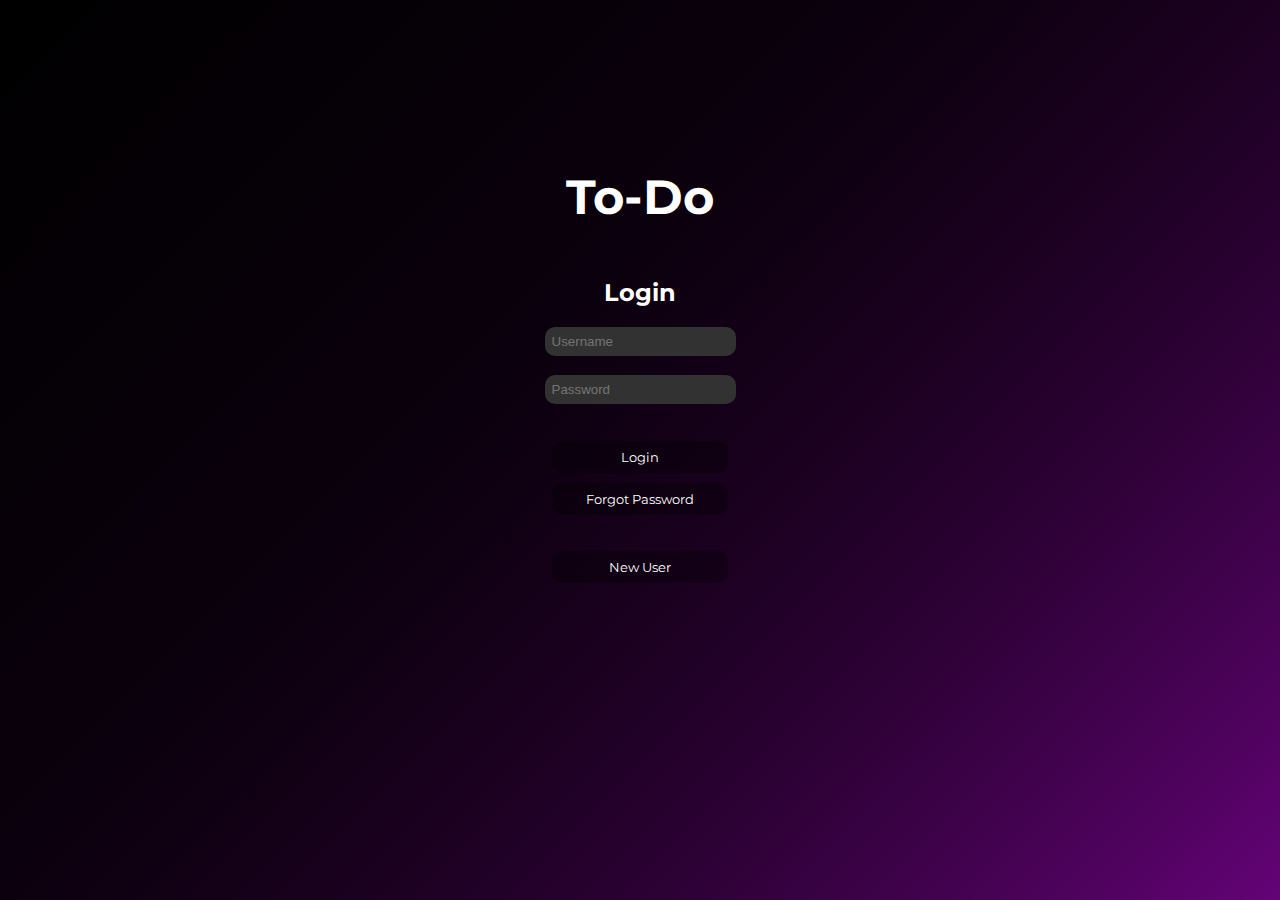
<file: JavaScriptPractice/authentification/index.html>
<!DOCTYPE html>
<html lang="en">
<head>
    <meta charset="UTF-8">
    <meta http-equiv="X-UA-Compatible" content="IE=edge">
    <meta name="viewport" content="width=device-width, initial-scale=1.0">
    <title>To-Do: Login</title>
    <link rel="stylesheet" href="style.css">
    <link href='https://fonts.googleapis.com/css?family=Montserrat' rel='stylesheet'>
    <script src="script.js" defer></script>
    <script src="https://ajax.googleapis.com/ajax/libs/jquery/3.5.1/jquery.min.js"></script>
</head>
<body>
    <div class="title">
        <h1 id="to-do">To-Do</h1>
        <h2>Login</h2>
    </div>
    <div class="textbox">
        <input type="text" id="username" placeholder="Username"><br>
        <input type="password" id="password" placeholder="Password">
    </div>
    <div class="buttons">
        <button onclick="takeInfo()" id="loginEnter">Login</button>
        <button onclick="link()">Forgot Password</button>
        <button onclick="newAccount()" id="newUser">New User</button>
    </div>
</body>
</html>
</file>
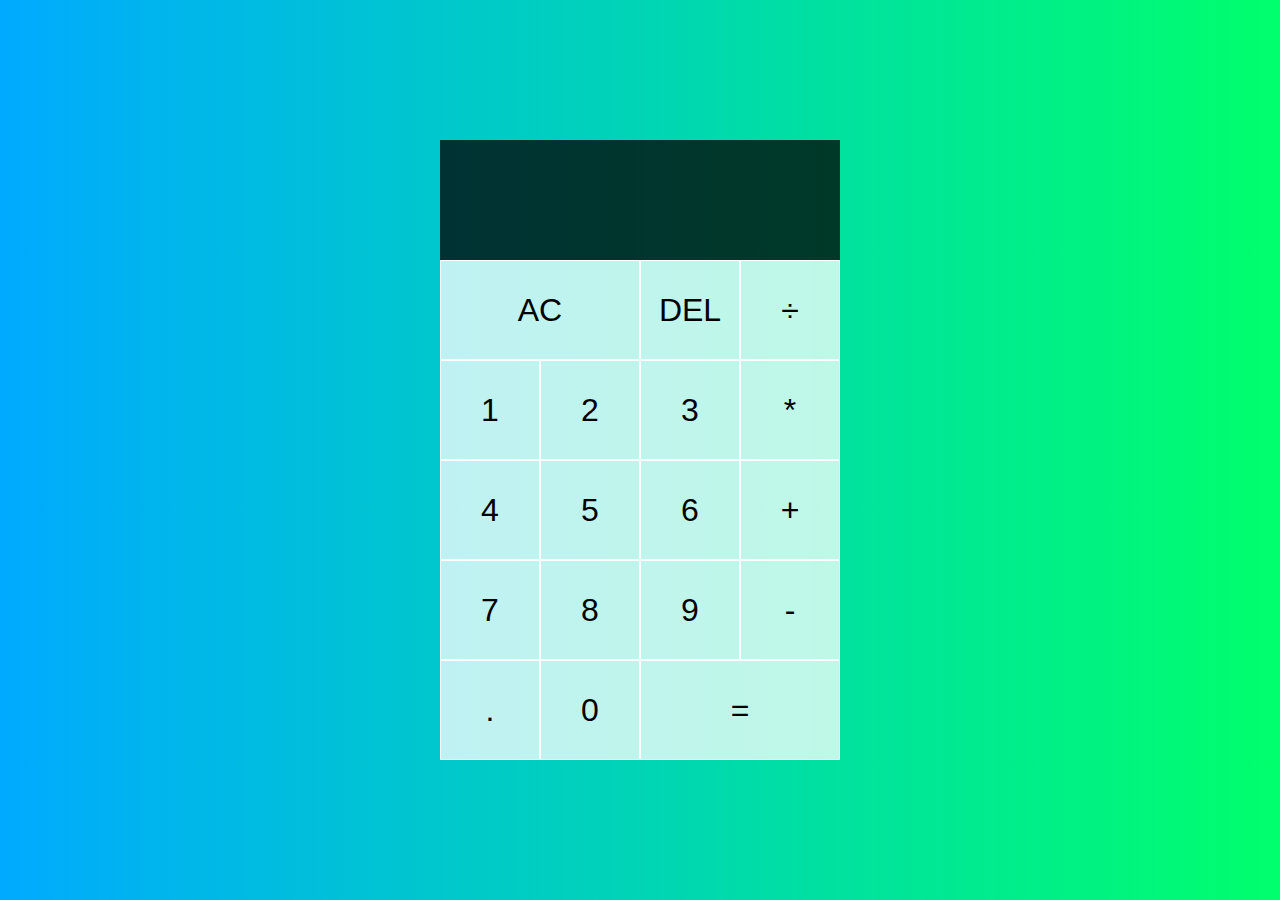
<file: JavaScriptPractice/calculator/index.html>
<!DOCTYPE html>
<html lang="en">
<head>
    <meta charset="UTF-8">
    <meta http-equiv="X-UA-Compatible" content="IE=edge">
    <meta name="viewport" content="width=device-width, initial-scale=1.0">
    <title>Calculator</title>
    <link href="styles.css" rel="stylesheet">
    <script src="script.js" defer></script>
</head>
<body>
    <div class="calculator-grid">
        <div class="output">
            <div data-previous-operand class="previous-operand"></div>
            <div data-current-operand class="current-operand"></div>
        </div>
        <button data-all-clear class="span-two">AC</button>
        <button data-delete>DEL</button>
        <button data-operation>÷</button>
        <button data-number>1</button>
        <button data-number>2</button>
        <button data-number>3</button>
        <button data-operation>*</button>
        <button data-number>4</button>
        <button data-number>5</button>
        <button data-number>6</button>
        <button data-operation>+</button>
        <button data-number>7</button>
        <button data-number>8</button>
        <button data-number>9</button>
        <button data-operation>-</button>
        <button data-number>.</button>
        <button data-number>0</button>
        <button data-equals class="span-two">=</button>
    </div>
</body>
</html>
</file>
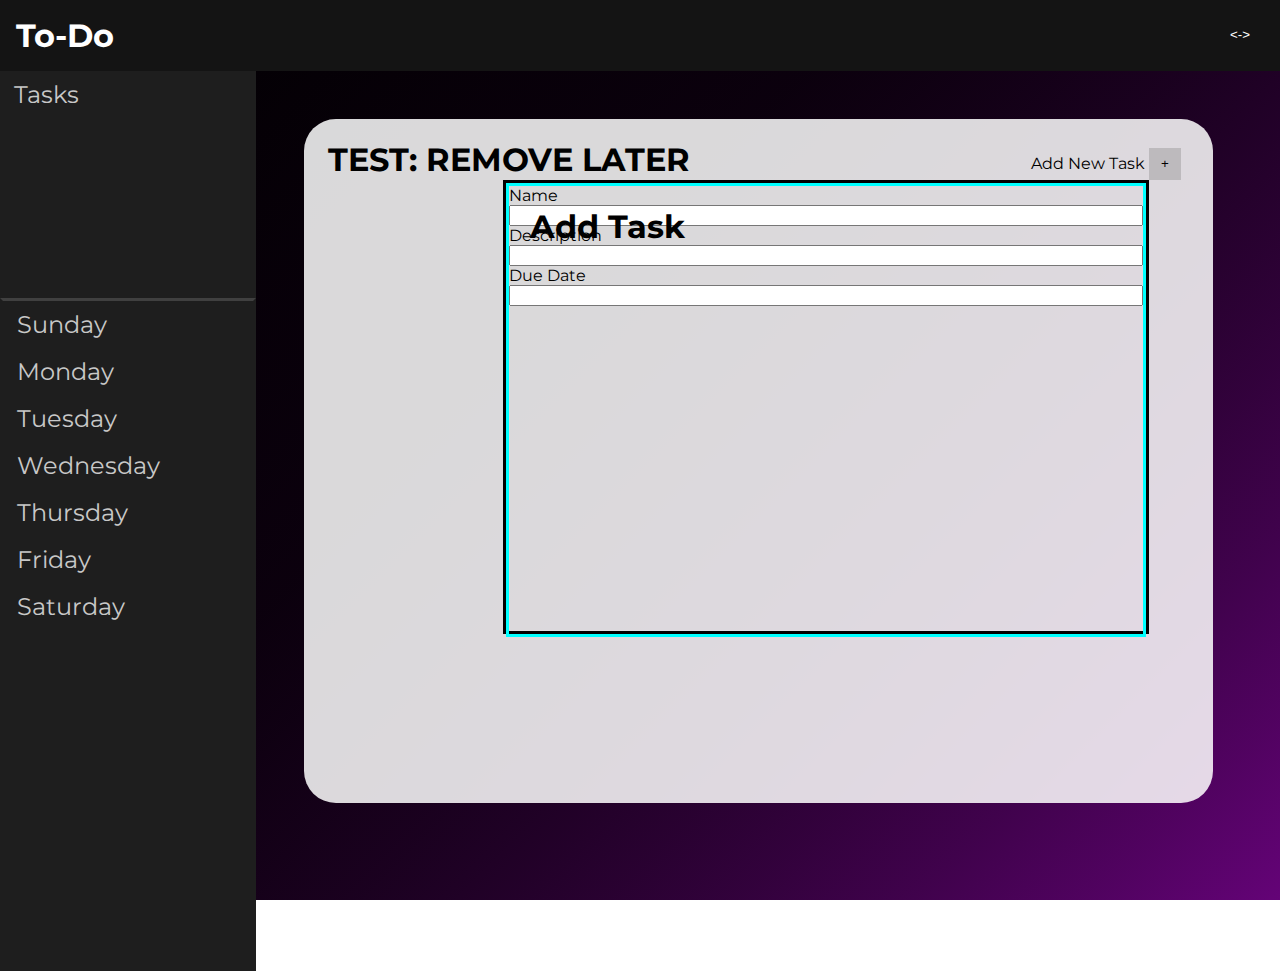
<file: JavaScriptPractice/authentification/dashboard.html>
<!DOCTYPE html>
<html lang="en">
<head>
    <meta charset="UTF-8">
    <meta http-equiv="X-UA-Compatible" content="IE=edge">
    <meta name="viewport" content="width=device-width, initial-scale=1.0">
    <title>To-Do: Dashboard</title>
    <link rel="stylesheet" href="dashboardStyle.css">
    <link href='https://fonts.googleapis.com/css?family=Montserrat' rel='stylesheet'>
    <script src="script.js" defer></script>
    <script src="https://ajax.googleapis.com/ajax/libs/jquery/3.5.1/jquery.min.js"></script>
</head>
<body>
    <div class="titlebar">
        <h1 id="to-do">To-Do</h1>
        <div class="dropdown">
            <button class="drop-button"><-></button>
            <div class="drop-menu">
                <a href="">Settings</a>
                <a href="">Sign Out</a>
            </div>
        </div>
    </div>
    <div class="full-page">
        <div class="sidebar">
            <div class="main" id="main">
                <div class="side-drop">
                    <button type="button" onclick="dropdown()" class="side-drop-btn">Tasks</button>
                    <div class="side-drop-menu" id="Tasks">
                        <button>Unfinished</button>
                        <button>Completed</button>
                    </div>
                </div>
            </div>
            <div class="daily" id="daily">
                <div class="side-drop">
                    <button type="button" onclick="dropdown()" class="side-drop-btn">Sunday</button>
                    <div class="side-drop-menu">
                        
                    </div>
                </div>
                <div class="side-drop">
                    <button type="button" onclick="dropdown()" class="side-drop-btn">Monday</button>
                    <div class="side-drop-menu">
                        
                    </div>
                </div>
                <div class="side-drop">
                    <button type="button" onclick="dropdown()" class="side-drop-btn">Tuesday</button>
                    <div class="side-drop-menu">
                        
                    </div>
                </div>
                <div class="side-drop">
                    <button type="button" onclick="dropdown()" class="side-drop-btn">Wednesday</button>
                    <div class="side-drop-menu">
                        
                    </div>
                </div>
                <div class="side-drop">
                    <button type="button" onclick="dropdown()" class="side-drop-btn">Thursday</button>
                    <div class="side-drop-menu">
                        
                    </div>
                </div>
                <div class="side-drop">
                    <button type="button" onclick="dropdown()" class="side-drop-btn">Friday</button>
                    <div class="side-drop-menu">
                        
                    </div>
                </div>
                <div class="side-drop">
                    <button type="button" onclick="dropdown()" class="side-drop-btn">Saturday</button>
                    <div class="side-drop-menu">
                        
                    </div>
                </div>
            </div>
        </div>
        <div class="task-window">
            <div id="task-body">
                <h1 id="day">TEST: REMOVE LATER</h1>
                <div id="add-group">
                    <label for="add-task" id="add-label">Add New Task</label>
                    <button type="button" id="add-task">+</button>
                    <div class="form-popup" id="myForm">
                        <form class="form-container">
                            <h1>Add Task</h1>      
                            
                            <label for="task-name">Name</label>
                            <input id="task-name">
                            <label for="task-desc">Description</label>
                            <input id="task-desc">
                            <label for="due-date">Due Date</label>
                            <input id="due-date">

                        </form>
                      </div>
                </div>
            </div>
        </div>
    </div>
</body>
</html>
</file>
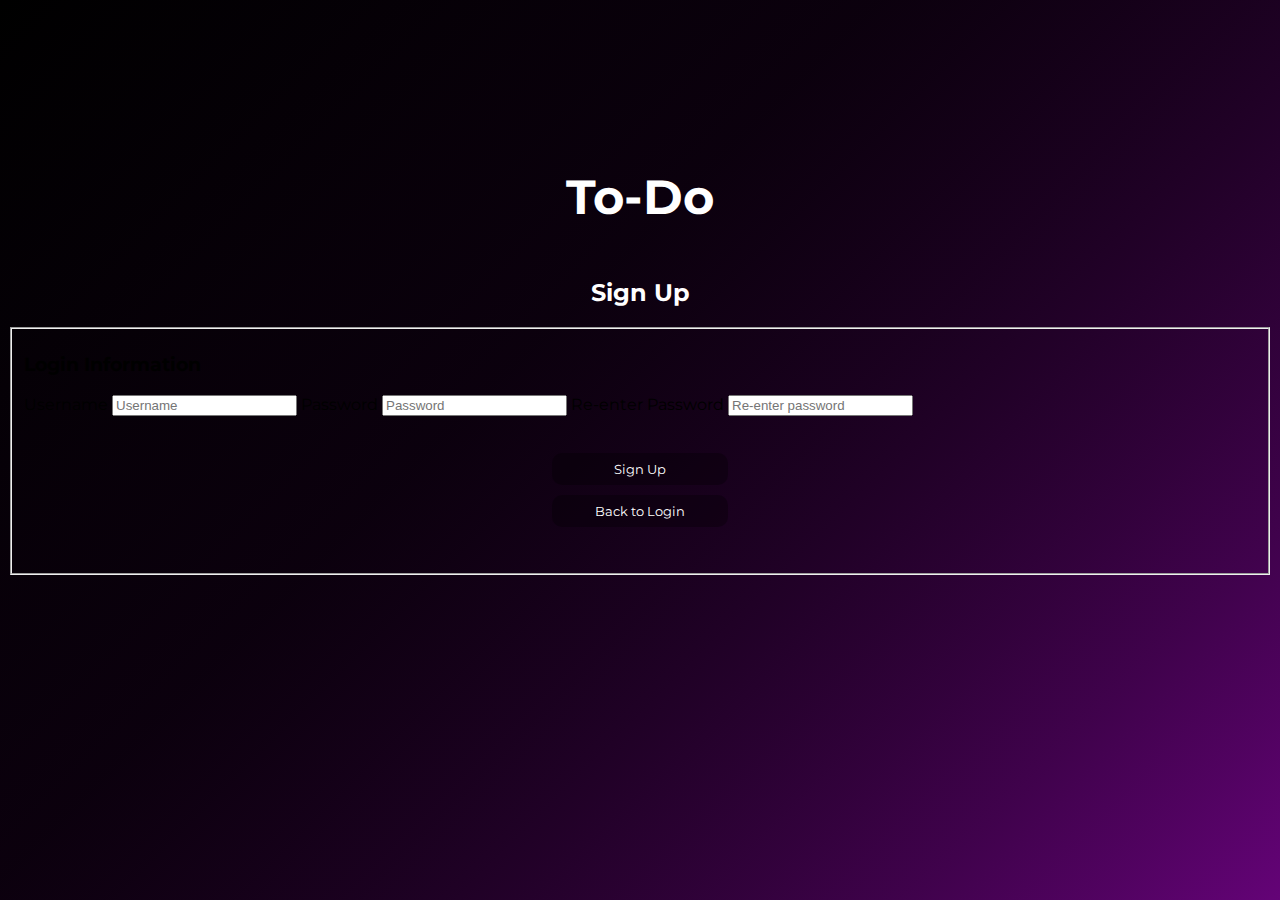
<file: JavaScriptPractice/authentification/sign-up.html>
<!DOCTYPE html>
<html lang="en">
<head>
    <meta charset="UTF-8">
    <meta http-equiv="X-UA-Compatible" content="IE=edge">
    <meta name="viewport" content="width=device-width, initial-scale=1.0">
    <title>To-Do: Sign Up</title>
    <link rel="stylesheet" href="style.css">
    <link href='https://fonts.googleapis.com/css?family=Montserrat' rel='stylesheet'>
    <script src="script.js" defer></script>
    <script src="https://ajax.googleapis.com/ajax/libs/jquery/3.5.1/jquery.min.js"></script>
</head>
<body>
    <div class="title">
        <h1 id="to-do">To-Do</h1>
        <h2>Sign Up</h2>
    </div>
    <form class="survey">
        <fieldset>
            <h3 class="boxtext">Login Information</h3>
            <label class="boxtext" for="username">Username</label>
            <input type="text" placeholder="Username" name="username" id="username">
            <label class="boxtext" for="password">Password</label>
            <input type="password" placeholder="Password" name="password" id="password">
            <label class="boxtext" for="re-enter">Re-enter Password</label>
            <input type="password" placeholder="Re-enter password" name="re-enter" id="re-enter">
            <div class="buttons">
                <button type="button" onclick="sign_up()" id="loginEnter">Sign Up</button>
                <button type="button" onclick="returnHome()">Back to Login</button>
            </div>
        </fieldset>
    </form>
</body>
</html>
</file>
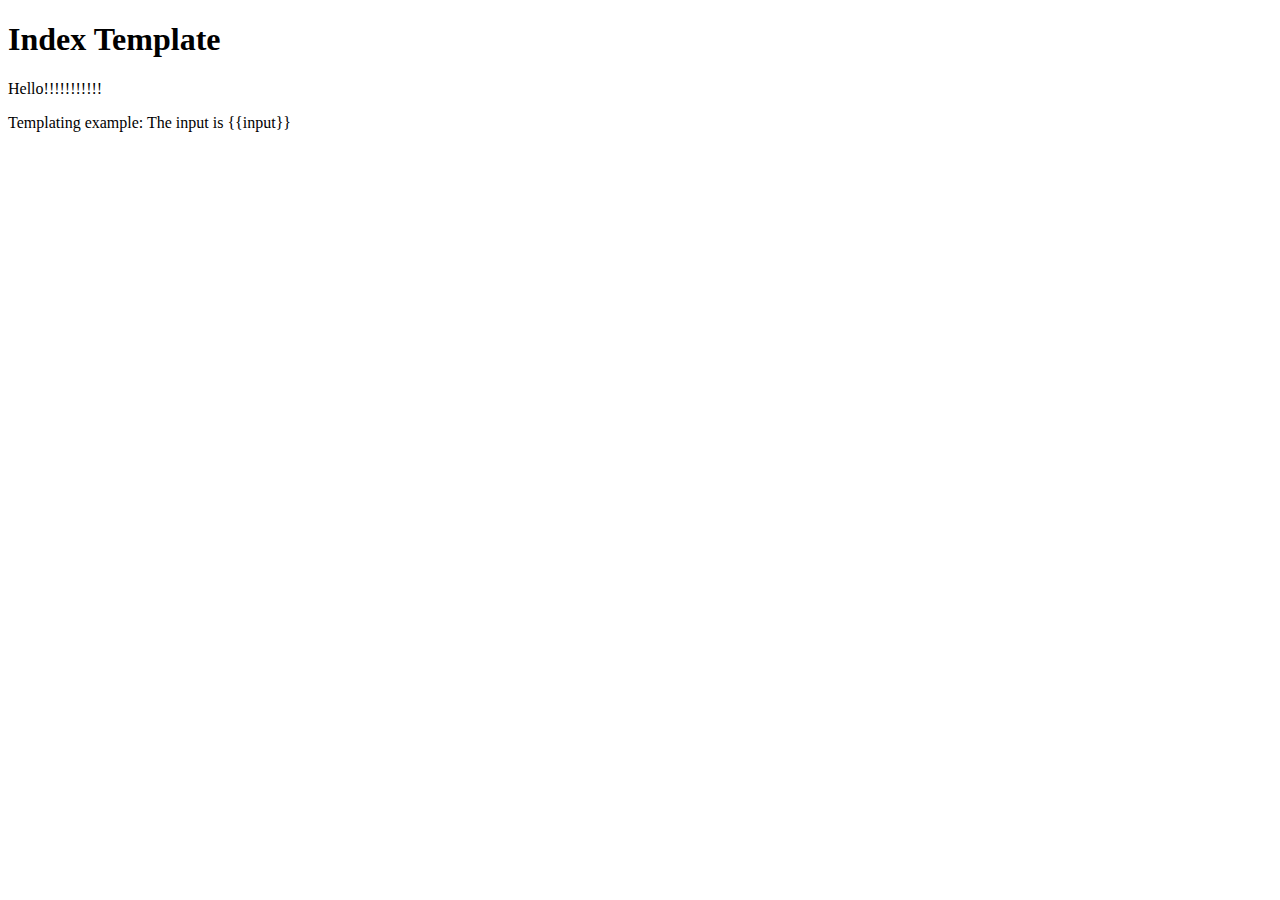
<file: PythonPractice/Flask/template_test/templates/hello.html>
<!DOCTYPE html>
<html lang="en">
<head>
  <meta charset="UTF-8">
  <meta http-equiv="X-UA-Compatible" content="IE=edge">
  <meta name="viewport" content="width=device-width, initial-scale=1.0">
  <title>Document</title>
</head>
<body>
  <h1>Index Template</h1>
  <p>Hello!!!!!!!!!!!</p>
  <p>Templating example: The input is {{input}}</p>
</body>
</html>
</file>
<file: JavaScriptPractice/authentification/style.css>
html {
    height: 100%;
    box-sizing: border-box;
    font-family: "Montserrat";
    font-weight: normal;
}
body {
    background: linear-gradient(135deg, black, 75%, rgb(100, 3, 119));
}

.title, .textbox, .buttons {
    width: 100%;
    height: 100 vh;
    display: flex;
    flex-direction: column;
    justify-content: center;
    align-items: center;
    box-sizing: border-box;
}

.title {
    font-family: "Montserrat";
    color: white;
    padding-top: 8rem;
}

#to-do {
    font-size: 3rem;
}

.textbox input {
    height: 100%;
    padding: 7px;    
    background-color: rgb(51, 50, 50);
    color: white;
    border-radius: 10px;
    border-style: none;
    outline-style: hidden;
}
.textbox input:focus, input:hover {
    background-color: rgba(255, 255, 255, 0.2);
}

.buttons {
    padding: 2rem;
}

.buttons button {
    padding: 0.5rem;
    margin: 0.3rem;
    font-family: "Montserrat";
    color: white;
    background-color: rgba(0, 0, 0, .3);
    border-style: none;
    border-radius: 10px;
    width: 100%;
    max-width: 11rem;
}

#newUser {
    margin: 2rem;
}

.buttons button:hover {
    background-color: rgba(0, 0, 0, .8);
}

.buttons button:active {
    color: gray;
}
</file>
<file: JavaScriptPractice/calculator/styles.css>
*, *::before, *::after {
    box-sizing: border-box;
    font-family: Gotham Rounded, sans-serif;
    font-weight: normal;
}

body {
    padding: 0;
    margin: 0;
    background: linear-gradient(to right, #00aaff, #00ff6c);
}

.calculator-grid {
    display: grid;
    justify-content: center;
    align-content: center;
    min-height: 100vh;
    grid-template-columns: repeat(4, 100px);
    grid-template-rows: minmax(120px, auto) repeat(5, 100px);
}

.calculator-grid > button {
    cursor: pointer;
    font-size: 2rem;
    border: 1px solid white;
    outline: none;
    background-color: rgba(255, 255, 255, .75);
}

.calculator-grid > button:hover {
    background-color: rgba(255, 255, 255, .90);
}

.span-two {
    grid-column: span 2;
}

.output {
    grid-column: 1 / -1;
    background-color: rgba(0, 0, 0, 0.75);
    display: flex;
    align-items: flex-end;
    justify-content: space-around;
    flex-direction: column;
    padding: 10px;
    word-wrap: break-word;
    word-break: break-all;
}

.output .previous-operand {
    color: rgba(255, 255, 255, .75);
    font-size: 1.5rem;
}

.output .current-operand {
    color: white;
    font-size: 2.5rem;
}
</file>
<file: JavaScriptPractice/authentification/dashboardStyle.css>
body {
    height: 100vh;
    box-sizing: border-box;
    font-family: "Montserrat";
    font-weight: normal;
    margin: 0px;
    overflow: hidden;
}

/* title bar styling */
#to-do {
    color: white;
    margin: 0px;
    padding: 1rem;
    background-color: rgb(20, 20, 20);
}

/* drop down menu */
.drop-button {
    background-color: transparent;
    color: white;
    border-style: none;
}

.dropdown {
    position: absolute;
    top: 1.5rem;
    right: 1.5rem;
    display: inline-block;
}

.drop-menu {
    display: none;
    position: absolute;
    right: 0;
    min-width: 3rem;
    padding: 0;
}

.drop-menu a {
    background-color: rgb(20, 20, 20);
    color: white;
    text-decoration: none;
    display: block;
    padding: 0.5rem;
}

.drop-menu a:hover {
    background-color: rgb(100, 0, 100);
}

.dropdown:hover .drop-menu {
    display: block;
}

.dropdown:hover .drop-button {

}

/* All non-title bar stuff */
.full-page {
    display: flex;
    flex-direction: row;
    height: 100%;
}

/* sidebar styling */
.sidebar {
    height: 100%;
    background-color: rgba(30, 30, 30, 1);
    flex: 1;
    display: flex;
    flex-direction: column;
    overflow-y: scroll;
}

.sidebar::-webkit-scrollbar {
    display: none;
}

.main, .daily {
    display: inline-flex;
    flex-direction: column;
    /* position: absolute; */
    /* width: 20%; */
}

.daily {
    position: relative;
    top: 20%;
    border-style: solid;
    border-color: transparent;
    border-top-color: rgba(128, 128, 128, 0.349);
    /* display: none; */
}

/* sidebar dropdown styling */
.side-drop {
    display: inline-block;
    padding: 0.5rem;
}

.side-drop-btn {
    color: rgb(200, 200, 200);
    font-family: "Montserrat";
    font-size: x-large;
    text-align: left;
    background-color: transparent;
    border-style: none;
    width: 100%;
}

.side-drop-menu {
    display: none;
    position: absolute;
    left: 2rem;
    background-color: transparent;
    padding: 0.5rem;
}

.side-drop-btn:hover {
    color: white;
}

.side-drop-menu button {
    background-color: transparent;
    color: rgb(200, 200, 200);
    display: flex;
    flex-direction: column;
    border-style: none;
    font-family: 'Montserrat';
    font-size: medium;
    padding: 0.5rem;
}

.side-drop-menu button:hover {
    color: white;
}

.show {
    display: block;
}


/* .side-drop-menu button {
    display: block;
}

.side-drop:hover .side-drop-menu {
    display: block;
} */

/* main styling */
.task-window {
    flex: 4;
    background: linear-gradient(135deg, black, 75%, rgb(100, 3, 119));
    background-attachment: fixed;
}

#task-body {
    position: absolute;
    height: 76%;
    width: 71%;
    background-color: rgba(255, 255, 255, 0.85);
    margin: 3rem;
    border-radius: 2rem;
}

#task-body h1 {
    position: absolute;
    left: 1.5rem;
}

#add-group {
    position: absolute;
    right: 2rem;
    top: 1.8rem;
}

#add-task {
    border-style: none;
    background-color: rgba(128, 128, 128, 0.349);
    height: 2rem;
    width: 2rem;
}

/* add task stuff */
#add-task:hover {
    background-color: rgb(200, 200, 200);
}

#add-task:active {
    background-color: rgba(30, 30, 30, 1);
}

.form-popup {
    /* display: none; */
    position: absolute;
    right: 2rem;
    height: 28rem;
    width: 40rem;
    border-style: solid;
}

.form-container {
    border-style: solid;
    border-color: aqua;
    height: 100%;
    display: flex;
    flex-direction: column;
}
</file>
